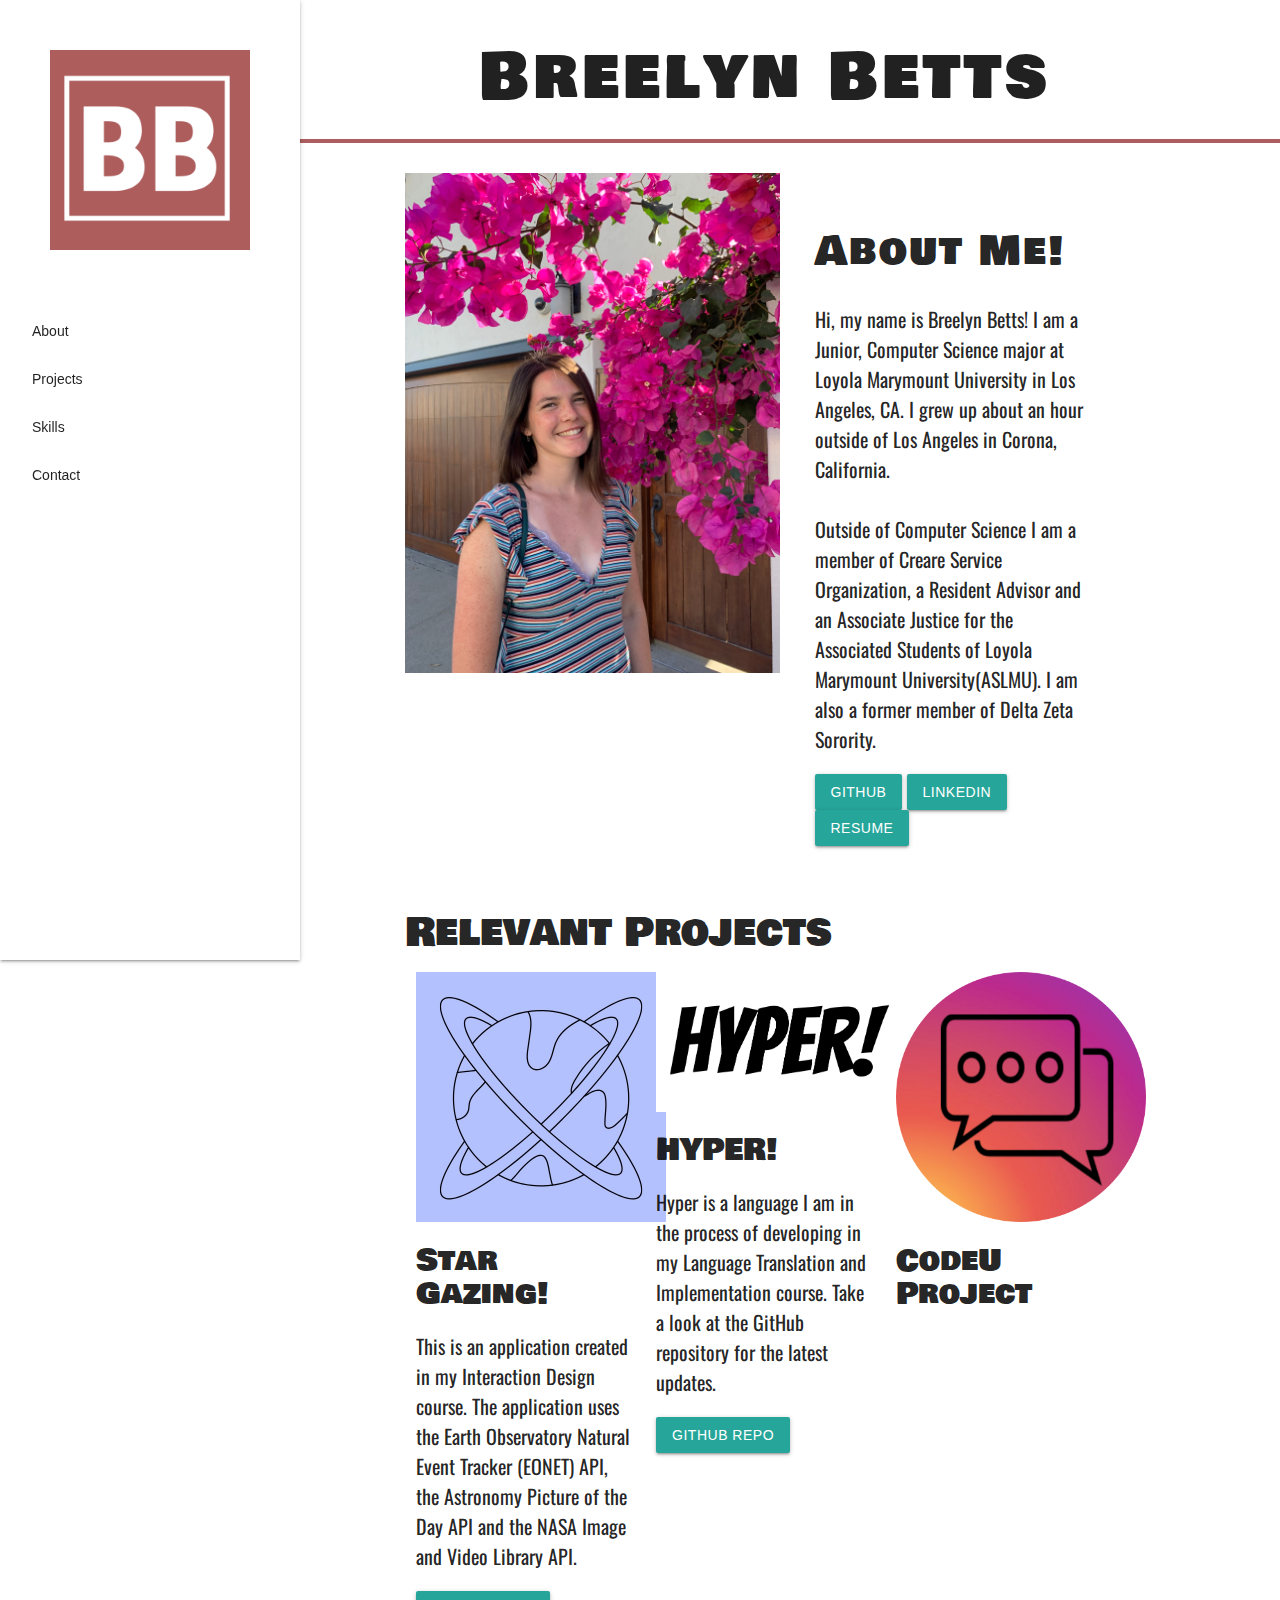
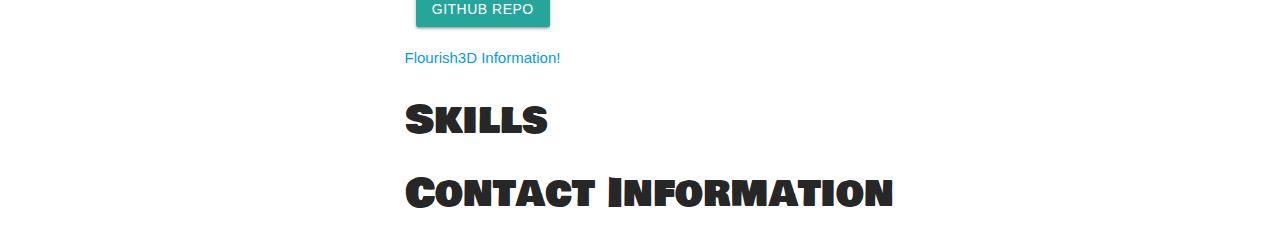
<file: index.html>
<!DOCTYPE html>
<html>
    <head>
        <meta charset="UTF-8">
        <title>Breelyn Betts' Github Website</title>
        <link rel="stylesheet" type="text/css" href="./main.css">
        <link rel="stylesheet" href="https://cdnjs.cloudflare.com/ajax/libs/materialize/1.0.0/css/materialize.min.css">
        <link href="https://fonts.googleapis.com/icon?family=Material+Icons" rel="stylesheet">
        <link rel="icon" href="./mylogo.png" type="image/png" sizes="32x32"/>
    </head>
    <body>

        <ul id="slide-out" class="sidenav sidenav-fixed">
            <img class='sidebarimg'src="./images/mylogo.png" alt="Profile" height="200px">
            <li><a href="#about">About</a></li>
            <li><a href="#projects">Projects</a></li>
            <li><a href="#skills">Skills</a></li>
            <li><a href="#contact">Contact</a></li>
        </ul>
        <a href="#" data-target="slide-out" class="left sidenav-trigger hide-on-medium-and-up"><i class="material-icons">menu</i></a>

        <header>
            <div class="header">
                <h1>Breelyn Betts</h1>
                <div class="headerLine"></div>
            </div>
        </header>
        
        <main>
        <div class="container">
            <div id="about">
                <img src="./images/profile.jpg" alt="Profile" height="500px">
                <div class="aboutInfo">
                    <h4>About Me!</h4>
                    <p>
                        Hi, my name is Breelyn Betts! I am a Junior, Computer Science major at Loyola Marymount University in Los Angeles, CA. 
                        I grew up about an hour outside of Los Angeles in Corona, California. 
                        <br><br>
                        Outside of Computer Science I am a member of Creare Service Organization, a Resident Advisor and an Associate Justice for the 
                        Associated Students of Loyola Marymount University(ASLMU). I am also a former member of Delta Zeta Sorority. 
                    </p>
                    <button class="waves-effect waves-light btn" onclick="location.href = 'https://github.com/breelynbetts' ">GITHUB</button>
                    <button class="waves-effect waves-light btn" onclick="location.href = 'https://www.linkedin.com/in/breelynbetts/' ">LinkedIn</button>
                    <button class="waves-effect waves-light btn" onclick="location.href = 'https://drive.google.com/file/d/1JhQ2QcVov-t3dt9uMzkgVWlRitzJS1Az/view?usp=sharing' ">RESUME</button>
                </div>
            </div>

            <div id="projects">
                <h3>Relevant Projects</h3>
                <div class="row">
                    <div class="col s4">
                        <img src="./images/stargazinglogo.jpg" height="250px" class="starlogo"> 
                        <h5>Star Gazing!</h5>
                        <p>
                            This is an application created in my Interaction Design course. The application uses the Earth Observatory Natural Event Tracker (EONET) API, 
                            the Astronomy Picture of the Day API and the NASA Image and Video Library API. 
                        </p>
                        <button class="waves-effect waves-light btn" onclick="location.href = 'https://github.com/breelynbetts/react' ">GITHUB REPO</button>
                    </div>
                    <div class="col s4">
                        <img src="./images/hypre.jpg" width="250px" class="starlogo"> 
                        <h5>HYPER!</h5>
                        <p>
                            Hyper is a language I am in the process of developing in my Language Translation and Implementation course. Take a look at the 
                            GitHub repository for the latest updates. 
                        </p>
                        <button class="waves-effect waves-light btn" onclick="location.href = 'https://github.com/breelynbetts/HYPER' ">GITHUB REPO</button>
    
                    </div>
                    <div class="col s4">
                        <img src="./images/codeulogo.png" height="250px" class="starlogo"> 
                        <h5>CodeU Project</h5>

    
                    </div>
                </div>
    
                <a href="https://science.nd.edu/news/blossoming-student-startup-designs-crystallized-flowers-for-cancer-patients/" target="_blank">Flourish3D Information!</a>
            </div>
            
            <div id="skills">
                <h3>Skills</h3>
            </div>
    
            <div id="contact">
                <h3>Contact Information</h3>
            </div>
            </div>
        </main>
        <script src="https://code.jquery.com/jquery-3.3.1.slim.min.js" integrity="sha384-q8i/X+965DzO0rT7abK41JStQIAqVgRVzpbzo5smXKp4YfRvH+8abtTE1Pi6jizo" crossorigin="anonymous"></script>
        <script src="https://cdnjs.cloudflare.com/ajax/libs/materialize/1.0.0/js/materialize.min.js"></script>
        
        <script src="./main.js"></script>
    </body>
</html>
</file>
<file: main.css>
@import url('https://fonts.googleapis.com/css?family=Bowlby+One+SC|Oswald&display=swap');

.header {
    background-color: white;
    /* position: fixed; */
    width:100%;
    top:0px;
}

.header h1 {
    font-family: 'Bowlby One SC', cursive;
    text-align: center;
    font-size: 65px;
    letter-spacing: 4px;  
}

.headerLine {
    background-color: #ad5d5d;
    height: 4px;
    width: 100%;

}

#slide-out {
    /* background-color: #ad5d5d; */
}
.sidebarimg {
    margin-left: 50px;
    margin-top: 50px;
    margin-bottom: 50px;
}

#about {
    padding-top: 30px;
    display: flex;
}

.aboutInfo {
    display: inline;
    padding: 35px;
}

.aboutInfo h4 {
    font-family: 'Bowlby One SC', cursive;
    font-size: 40px;
    letter-spacing: 2px;
}

.aboutInfo p {
    margin-top: 30px;
    font-family: 'Oswald', sans-serif;
    font-size: 20px;
}

#projects h3 {
    font-family: 'Bowlby One SC', cursive;
    font-size: 40px;
}

#projects h5 {
    font-family: 'Bowlby One SC', cursive;
    font-size: 30px;
}
#projects p {
    font-family: 'Oswald', sans-serif;
    font-size: 20px;
}

#skills h3 {
    font-family: 'Bowlby One SC', cursive;
    font-size: 40px;
}
#contact h3 {
    font-family: 'Bowlby One SC', cursive;
    font-size: 40px;
}

.starlogo {
    position: relative;
    z-index: -1;
}

#col1 {
    background-color: green;
}

#col2 {
    background-color: aquamarine;
}

header, main, footer {
    padding-left: 250px;
  }
   
 @media only screen and (max-width : 992px) {
    header, main, footer {
      padding-left: 0;
    }
 }
</file>
